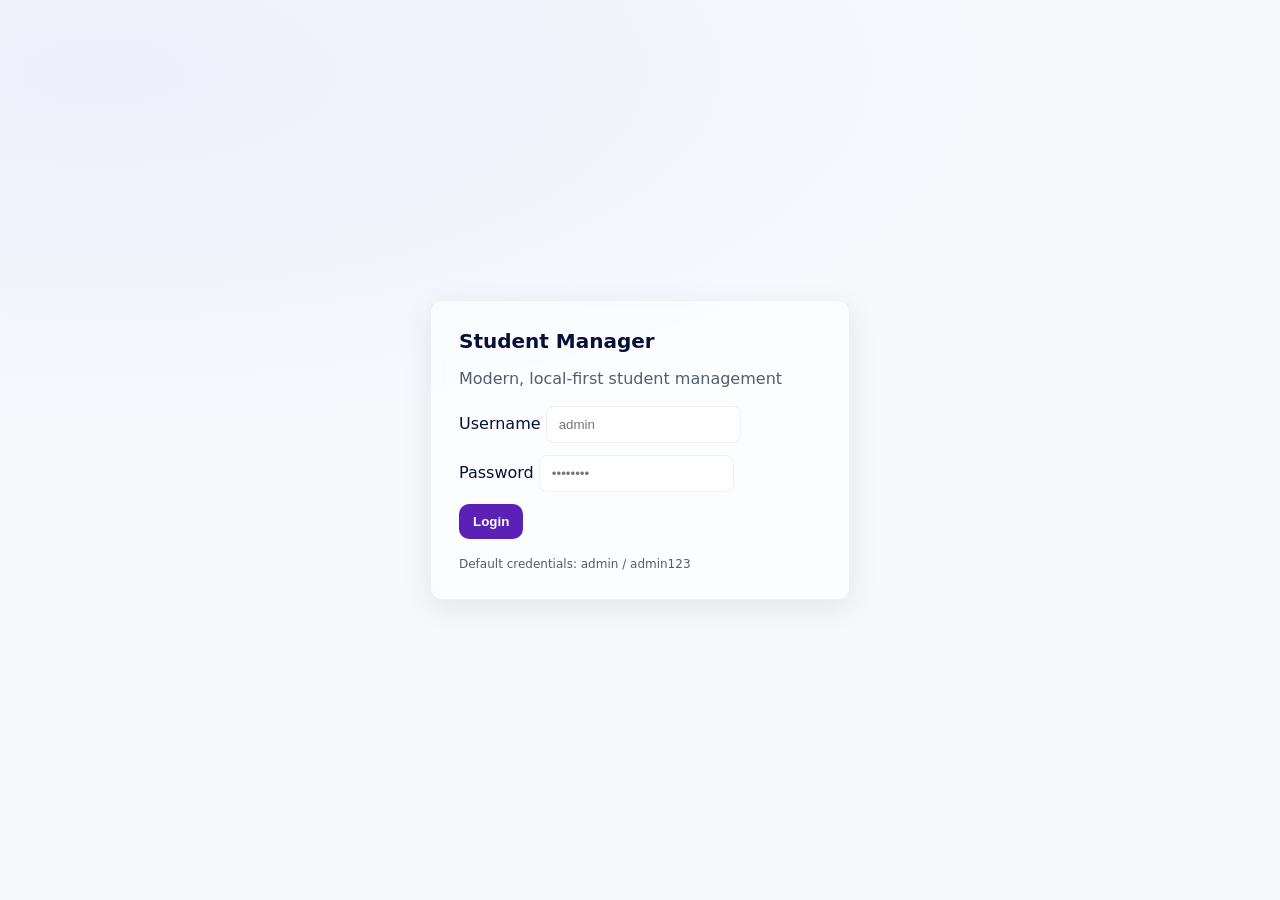
<file: index.html>
<!doctype html>
<html lang="en">
  <head>
    <meta charset="utf-8" />
    <meta name="viewport" content="width=device-width,initial-scale=1" />
    <title>Login • Student Manager</title>
    <link rel="stylesheet" href="assets/css/style.css" />
  </head>
  <body>
    <main class="auth-page">
      <section class="auth-card glass">
        <div class="brand">
          <h1>Student Manager</h1>
          <p class="muted">Modern, local-first student management</p>
        </div>

        <form class="login-form" id="login-form">
          <label class="field">
            <span>Username</span>
            <input type="text" id="login-username" placeholder="admin" required />
          </label>
          <label class="field">
            <span>Password</span>
            <input type="password" id="login-password" placeholder="••••••••" required />
          </label>

          <div id="login-error" role="alert" aria-live="assertive" class="muted small" style="color:var(--danger);display:none"></div>

          <div class="actions">
            <button class="btn primary" type="submit">Login</button>
          </div>
        </form>

        <footer class="muted small">Default credentials: admin / admin123</footer>
      </section>
    </main>

    <script src="assets/js/app.js"></script>
  </body>
</html>
</file>
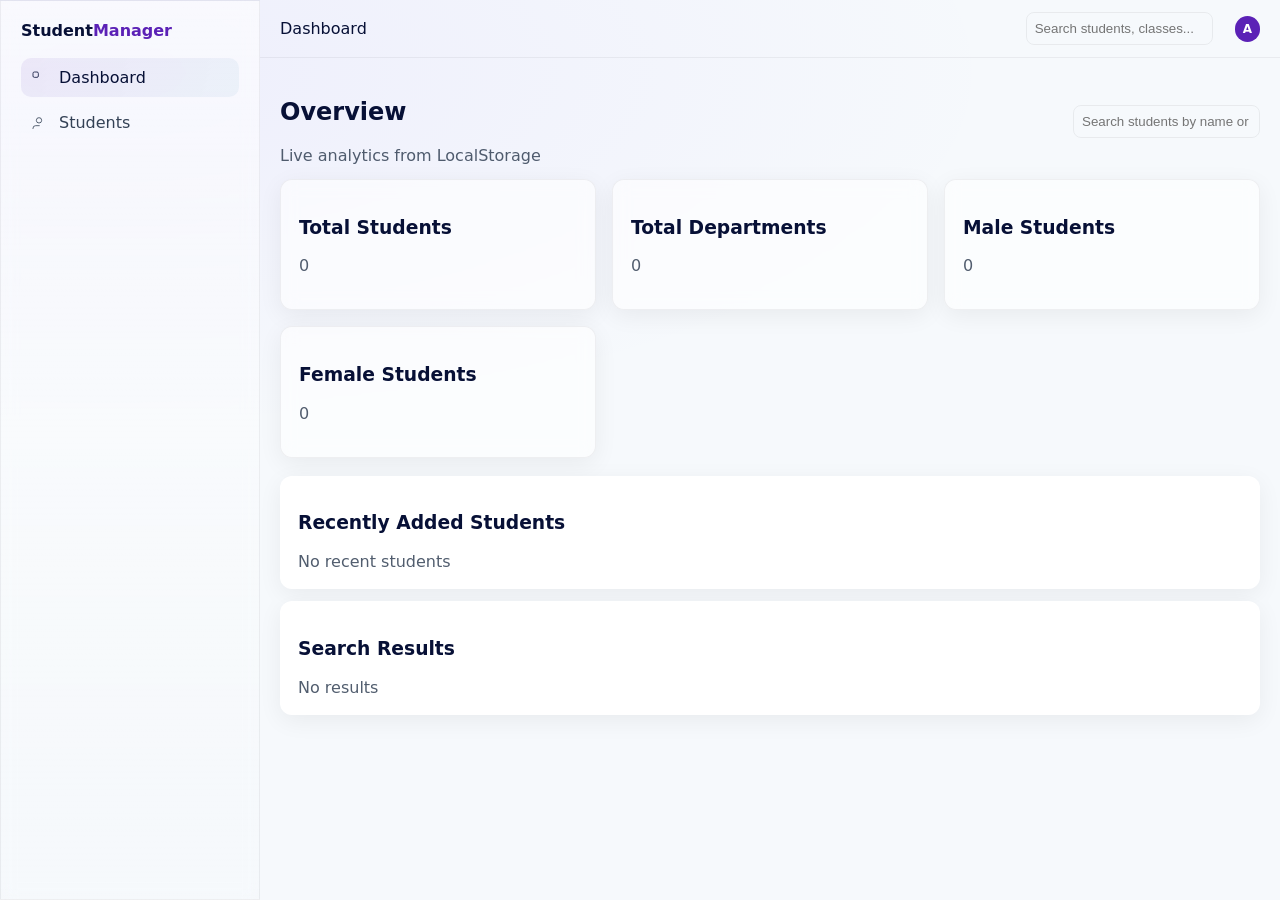
<file: dashboard.html>
<!doctype html>
<html lang="en">
  <head>
    <meta charset="utf-8" />
    <meta name="viewport" content="width=device-width,initial-scale=1" />
    <title>Dashboard • Student Manager</title>
    <link rel="stylesheet" href="assets/css/style.css" />
  </head>
  <body>
    <div id="app-root" data-page="dashboard"></div>
    <script src="assets/js/app.js"></script>
  </body>
</html>
</file>
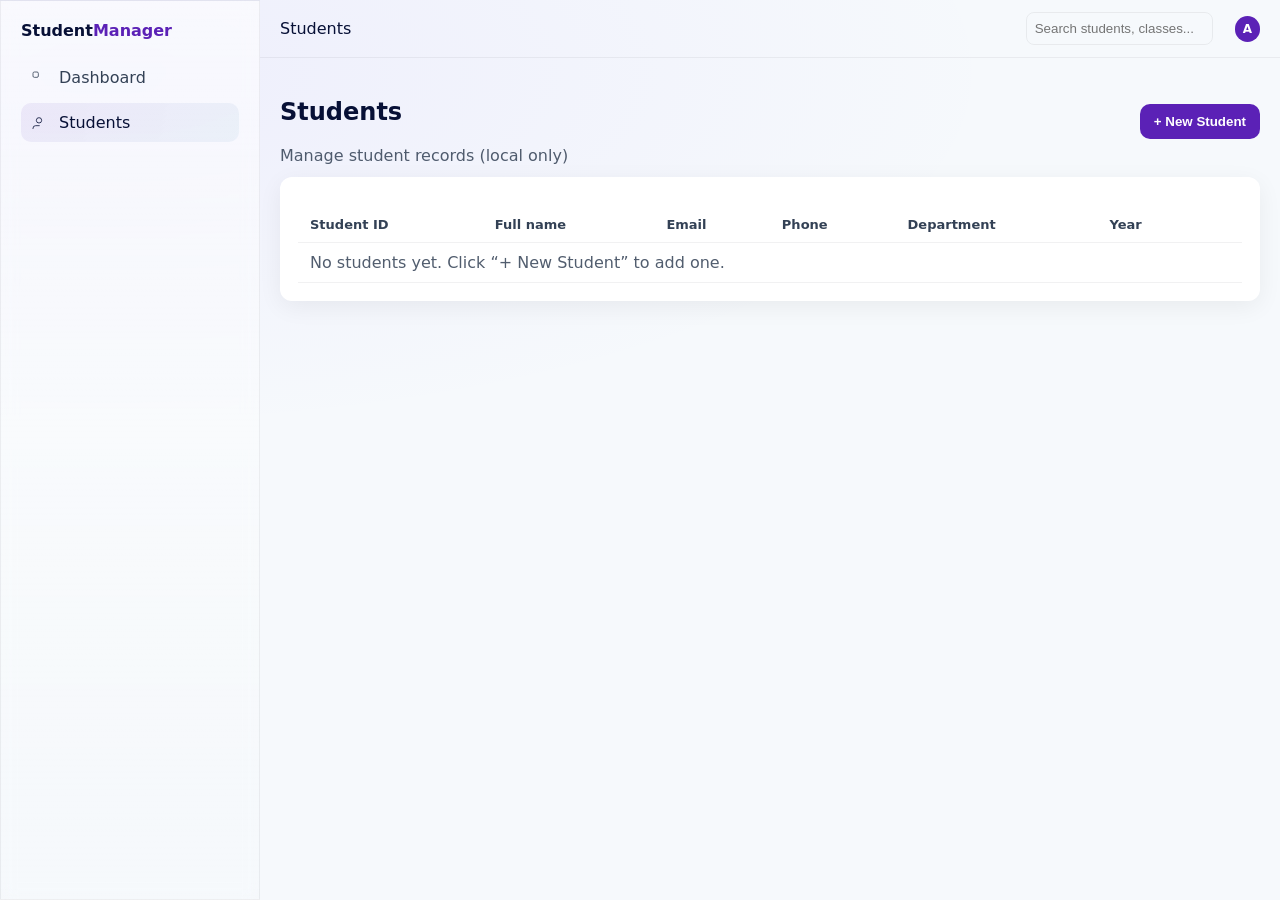
<file: students.html>
<!doctype html>
<html lang="en">
  <head>
    <meta charset="utf-8" />
    <meta name="viewport" content="width=device-width,initial-scale=1" />
    <title>Students • Student Manager</title>
    <link rel="stylesheet" href="assets/css/style.css" />
  </head>
  <body>
    <div id="app-root" data-page="students"></div>
    <script src="assets/js/app.js"></script>
  </body>
</html>
</file>
<file: assets/css/style.css>
:root {
    /* Design tokens (accessible, semantic) */
    --space-1: 4px;
    --space-2: 8px;
    --space-3: 12px;
    --space-4: 16px;
    --space-5: 20px;
    --space-6: 28px;
    --radius-sm: 8px;
    --radius-md: 12px;
    --radius-lg: 20px;
    --transition-fast: 160ms;
    --transition: 280ms;

    /* semantic colors */
    --primary-500: #6b46ff;
    --primary-600: #5b21b6;
    --success: #16a34a;
    --danger: #ef4444;
    --info: #334155;

    /* Light theme variables */
    --bg: #f6f9fc;
    --surface: #ffffff;
    --muted: #334155;
    --glass: rgba(255, 255, 255, 0.6);
    --glass-border: rgba(17, 24, 39, 0.06);
    --accent: #5b21b6;
    --card-gradient: linear-gradient(135deg, rgba(91, 33, 182, 0.08), rgba(3, 105, 161, 0.05));
    --text: #071036;
}

* {
    box-sizing: border-box
}

html,
body {
    height: 100%
}

body {
    margin: 0;
    font-family: Inter, ui-sans-serif, system-ui, -apple-system, "Segoe UI", Roboto, "Helvetica Neue", Arial;
    background: radial-gradient(900px 360px at 8% 8%, rgba(107, 70, 255, 0.06), transparent), var(--bg);
    color: var(--text);
    -webkit-font-smoothing: antialiased;
    -moz-osx-font-smoothing: grayscale;
}

.glass {
    background: var(--glass);
    border: 1px solid var(--glass-border);
    -webkit-backdrop-filter: blur(8px);
    backdrop-filter: blur(8px);
}

.auth-page {
    min-height: 100vh;
    display: flex;
    align-items: center;
    justify-content: center;
    padding: 2rem
}

.auth-card {
    width: 100%;
    max-width: 420px;
    padding: 28px;
    border-radius: 12px;
    box-shadow: 0 8px 30px rgba(2, 6, 23, 0.08);
    transform: translateY(0);
    transition: transform .28s ease
}

.auth-card:hover {
    transform: translateY(-6px)
}

.brand h1 {
    margin: 0;
    font-size: 20px
}

.muted {
    color: var(--muted)
}

.small {
    font-size: 12px
}

.login-form {
    display: flex;
    flex-direction: column;
    gap: 12px;
    margin: 18px 0
}

.field input,
.field select {
    padding: 10px 12px;
    border-radius: 8px;
    border: 1px solid var(--glass-border);
    outline: none;
    background: var(--surface);
    color: var(--text);
    transition: border-color var(--transition-fast), box-shadow var(--transition-fast);
}

.field input:focus,
.field select:focus {
    border-color: var(--accent);
    box-shadow: 0 0 0 3px rgba(91, 33, 182, 0.1);
}

.actions {
    display: flex;
    gap: 8px;
    align-items: center
}

.btn {
    padding: 10px 14px;
    border-radius: 10px;
    border: 0;
    cursor: pointer;
    font-weight: 600
}

.btn.primary {
    background: var(--accent);
    color: white
}

.btn.ghost {
    background: transparent;
    border: 1px solid rgba(255, 255, 255, 0.06);
    color: var(--text)
}

/* App layout */
.app-shell {
    display: grid;
    grid-template-columns: 260px 1fr;
    min-height: 100vh
}

.sidebar {
    padding: 20px;
    border-right: 1px solid var(--glass-border);
    min-height: 100vh;
    background: linear-gradient(180deg, var(--glass), transparent);
}

.logo {
    font-weight: 700;
    margin-bottom: 18px
}

.nav {
    display: flex;
    flex-direction: column;
    gap: 6px
}

.nav a {
    display: flex;
    gap: 12px;
    align-items: center;
    padding: 10px;
    border-radius: 10px;
    color: var(--muted);
    text-decoration: none
}

.nav a.active {
    background: var(--card-gradient);
    color: var(--text);
    box-shadow: inset 0 1px 0 rgba(255, 255, 255, 0.02);
}

.nav a:hover {
    color: var(--text)
}

.topbar {
    display: flex;
    align-items: center;
    justify-content: space-between;
    padding: 12px 20px;
    border-bottom: 1px solid var(--glass-border);
    background: transparent
}

.search {
    flex: 1;
    max-width: 520px;
    margin: 0 12px
}

.top-actions {
    display: flex;
    gap: 10px;
    align-items: center
}

.content {
    padding: 20px
}

.grid {
    display: grid;
    grid-template-columns: repeat(3, 1fr);
    gap: 16px
}

.card {
    padding: 18px;
    border-radius: 12px;
    background: var(--surface);
    box-shadow: 0 6px 24px rgba(2, 6, 23, 0.06);
    transition: transform .28s ease
}

.card.glass {
    background: var(--glass);
    border: 1px solid var(--glass-border)
}

.card:hover {
    transform: translateY(-6px)
}

/* Responsive */
@media (max-width: 900px) {
    .app-shell {
        grid-template-columns: 72px 1fr
    }

    .logo {
        display: none
    }

    .nav a span {
        display: none
    }

    .grid {
        grid-template-columns: repeat(2, 1fr)
    }
}

@media (max-width:600px) {
    .app-shell {
        grid-template-columns: 1fr
    }

    .sidebar {
        position: fixed;
        left: -100%;
        top: 0;
        bottom: 0;
        width: 72%;
        z-index: 50;
        transition: left .28s ease
    }

    .sidebar.open {
        left: 0
    }

    .topbar .menu-toggle {
        display: block
    }

    .grid {
        grid-template-columns: 1fr
    }
}

.muted {
    opacity: 0.85
}

/* small helpers */
.badge {
    background: var(--accent);
    color: #fff;
    padding: 6px 8px;
    border-radius: 999px;
    font-weight: 700;
    font-size: 12px
}

@keyframes floatUp {
    from {
        transform: translateY(12px);
        opacity: 0;
    }
    to {
        transform: translateY(0);
        opacity: 1;
    }
}

.card {
    animation: floatUp .45s ease both
}

/* Student module styles */
.controls {
    display: flex;
    align-items: center;
    justify-content: space-between;
    transition: transform var(--transition-fast), box-shadow var(--transition-fast);
    margin-bottom: 12px
}

.form-grid {
    display: grid;
    grid-template-columns: repeat(2, 1fr);
    gap: 12px
}

.form-grid .field {
    margin: 0
}

.table {
    width: 100%;
    border-collapse: collapse;
    margin-top: 12px;
}

.table th,
.table td {
    padding: 10px 12px;
    text-align: left;
    border-bottom: 1px solid var(--glass-border);
}

.table th {
    font-size: 13px;
    color: var(--muted)
}

.actions-row {
    display: flex;
    gap: 8px
}

/* Modal */
.modal-overlay {
    position: fixed;
    inset: 0;
    background: rgba(2, 6, 23, 0.35);
    display: flex;
    align-items: center;
    justify-content: center;
    z-index: 120;
    opacity: 0;
    pointer-events: none;
    transition: opacity .18s ease
}

.modal-overlay.open {
    opacity: 1;
    pointer-events: auto
}

.modal {
    width: 100%;
    max-width: 820px;
    background: var(--surface);
    border-radius: 12px;
    padding: 18px;
    border: 1px solid var(--glass-border);
    box-shadow: 0 12px 40px rgba(2, 6, 23, 0.12)
}

.modal .modal-header {
    display: flex;
    align-items: center;
    justify-content: space-between;
    margin-bottom: 12px
}

.modal .modal-body {
    max-height: 60vh;
    overflow: auto
}

.modal .modal-footer {
    display: flex;
    gap: 8px;
    justify-content: flex-end;
    margin-top: 12px
}

@media (max-width:900px) {
    .form-grid {
        grid-template-columns: 1fr
    }

    .modal {
        margin: 12px
    }
}

/* Toast notifications */
.toast-container {
    position: fixed;
    right: 18px;
    bottom: 18px;
    display: flex;
    flex-direction: column;
    gap: 8px;
    z-index: 260
}

.toast {
    min-width: 220px;
    padding: 10px 14px;
    border-radius: 10px;
    color: #fff;
    box-shadow: 0 8px 30px rgba(2, 6, 23, 0.15);
    font-weight: 600;
    opacity: 0;
    transform: translateY(8px);
    transition: all .24s ease
}

.toast.show {
    opacity: 1;
    transform: none
}

.toast.success {
    background: linear-gradient(90deg, var(--accent), #06b6d4)
}

.toast.info {
    background: #334155
}

.toast.error {
    background: #ef4444
}

/* Confirmation modal (reusable) */
.confirm-overlay {
    position: fixed;
    inset: 0;
    background: rgba(2, 6, 23, 0.35);
    display: flex;
    align-items: center;
    justify-content: center;
    z-index: 250;
    opacity: 0;
    pointer-events: none;
    transition: opacity .18s ease
}

.confirm-overlay.open {
    opacity: 1;
    pointer-events: auto
}

.confirm-box {
    background: var(--surface);
    padding: 18px;
    border-radius: 12px;
    max-width: 560px;
    width: calc(100% - 40px);
    border: 1px solid var(--glass-border);
    box-shadow: 0 12px 40px rgba(2, 6, 23, 0.12)
}

.confirm-box .row {
    display: flex;
    justify-content: space-between;
    align-items: center;
    margin-top: 12px
}
</file>
